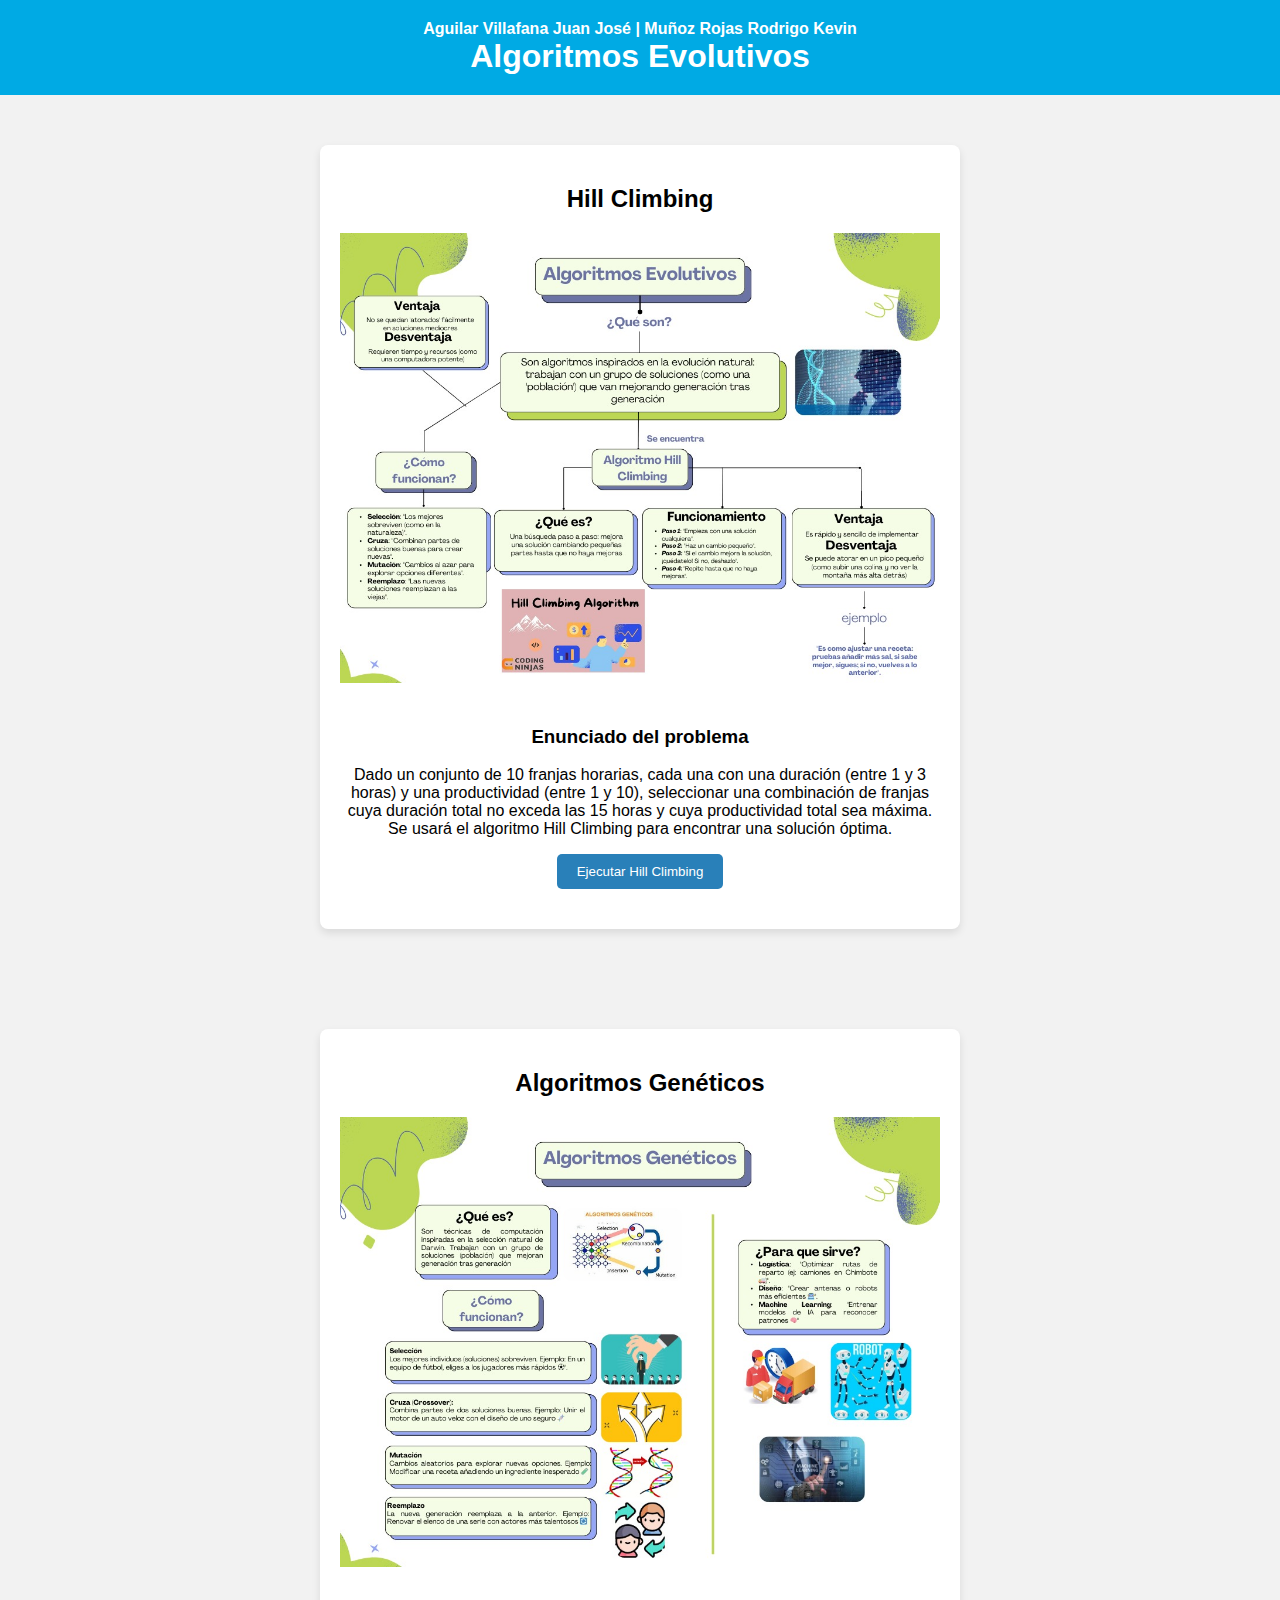
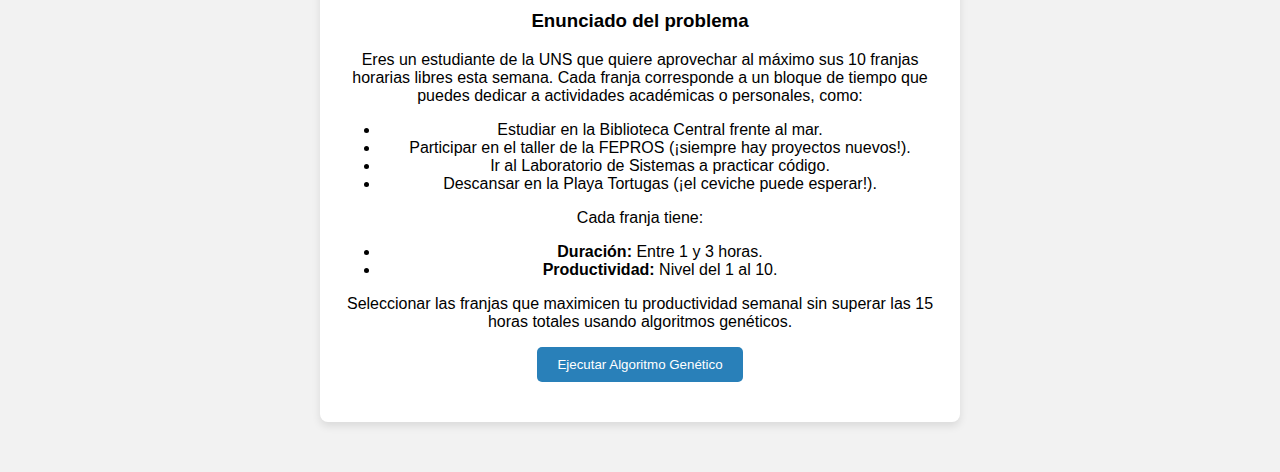
<file: index.html>
<!DOCTYPE html>
<html lang="es">
<head>
  <meta charset="UTF-8" />
  <meta name="viewport" content="width=device-width, initial-scale=1.0"/>
  <title>Algoritmos Evolutivos</title>
  <link rel="stylesheet" href="css/style.css" />
</head>
<body>

  <header>
    <p style="margin: 0; font-weight: bold;">Aguilar Villafana Juan José | Muñoz Rojas Rodrigo Kevin</p>
    <h1>Algoritmos Evolutivos</h1>
  </header>

  <section>
    <div class="box">
      <h2>Hill Climbing</h2>

      <img src="img/img1.jpg" alt="Imagen de Hill Climbing" style="max-width: 100%; height: auto; margin-bottom: 20px;" />

      <h3>Enunciado del problema</h3>
      <p>
        Dado un conjunto de 10 franjas horarias, cada una con una duración (entre 1 y 3 horas) y una productividad (entre 1 y 10),
        seleccionar una combinación de franjas cuya duración total no exceda las 15 horas y cuya productividad total sea máxima.
        Se usará el algoritmo Hill Climbing para encontrar una solución óptima.
      </p>
      
      <button onclick="ejecutarHillClimbing()">Ejecutar Hill Climbing</button>

      <div id="resultado" style="margin-top: 20px;"></div>
      <iframe id="iframe-hill" src="" style="display: none; width: 100%; height: 600px; border: none; margin-top: 20px;"></iframe>
    </div>
  </section>

  <section>
    <div class="box">
      <h2>Algoritmos Genéticos</h2>

      <img src="img/img2.jpg" alt="Imagen de Algoritmos Genéticos" style="max-width: 100%; height: auto; margin-bottom: 20px;" />

      <h3>Enunciado del problema</h3>
      <p>
        Eres un estudiante de la UNS que quiere aprovechar al máximo sus 10 franjas horarias libres esta semana. Cada franja corresponde a un bloque de tiempo que puedes dedicar a actividades académicas o personales, como:
      </p>
      <ul>
        <li>Estudiar en la Biblioteca Central frente al mar.</li>
        <li>Participar en el taller de la FEPROS (¡siempre hay proyectos nuevos!).</li>
        <li>Ir al Laboratorio de Sistemas a practicar código.</li>
        <li>Descansar en la Playa Tortugas (¡el ceviche puede esperar!).</li>
      </ul>
      <p>
        Cada franja tiene:
      </p>
      <ul>
        <li><strong>Duración:</strong> Entre 1 y 3 horas.</li>
        <li><strong>Productividad:</strong> Nivel del 1 al 10.</li>
      </ul>
      <p>
        Seleccionar las franjas que maximicen tu productividad semanal sin superar las 15 horas totales usando algoritmos genéticos.
      </p>

      <button onclick="ejecutarGenetico()">Ejecutar Algoritmo Genético</button>
      <div id="resultado-genetico" style="margin-top: 20px;"></div>
      <iframe id="iframe-genetico" src="" style="display: none; width: 100%; height: 600px; border: none; margin-top: 20px;"></iframe>
    </div>
  </section>

  <script>
    function ejecutarHillClimbing() {
      const iframe = document.getElementById("iframe-hill");
      iframe.src = "notebooks/hill_climbing.html";
      iframe.style.display = "block";
    }
  
    function ejecutarGenetico() {
      const iframe = document.getElementById("iframe-genetico");
      iframe.src = "notebooks/algoritmo_genetico.html";  // ← nombre confirmado
      iframe.style.display = "block";
    }
  </script>

</body>
</html>
</file>
<file: css/style.css>
body {
    font-family: 'Segoe UI', sans-serif;
    background-color: #f2f2f2;
    margin: 0;
    padding: 0;
    text-align: center;
  }
  
  header {
    background-color: #00aae4;
    color: white;
    padding: 20px;
  }
  
  h1 {
    margin: 0;
  }
  
  section {
    padding: 30px;
  }
  
  .box {
    background: white;
    border-radius: 8px;
    padding: 20px;
    margin: 20px auto;
    width: 80%;
    max-width: 600px;
    box-shadow: 0 4px 8px rgba(0,0,0,0.1);
  }
  
  button {
    padding: 10px 20px;
    background-color: #2980b9;
    color: white;
    border: none;
    border-radius: 5px;
    cursor: pointer;
  }
  
  button:hover {
    background-color: #80EF80;
  }
  
  #resultado {
    margin-top: 15px;
    font-weight: bold;
    color: #338b6e;
  }
</file>
